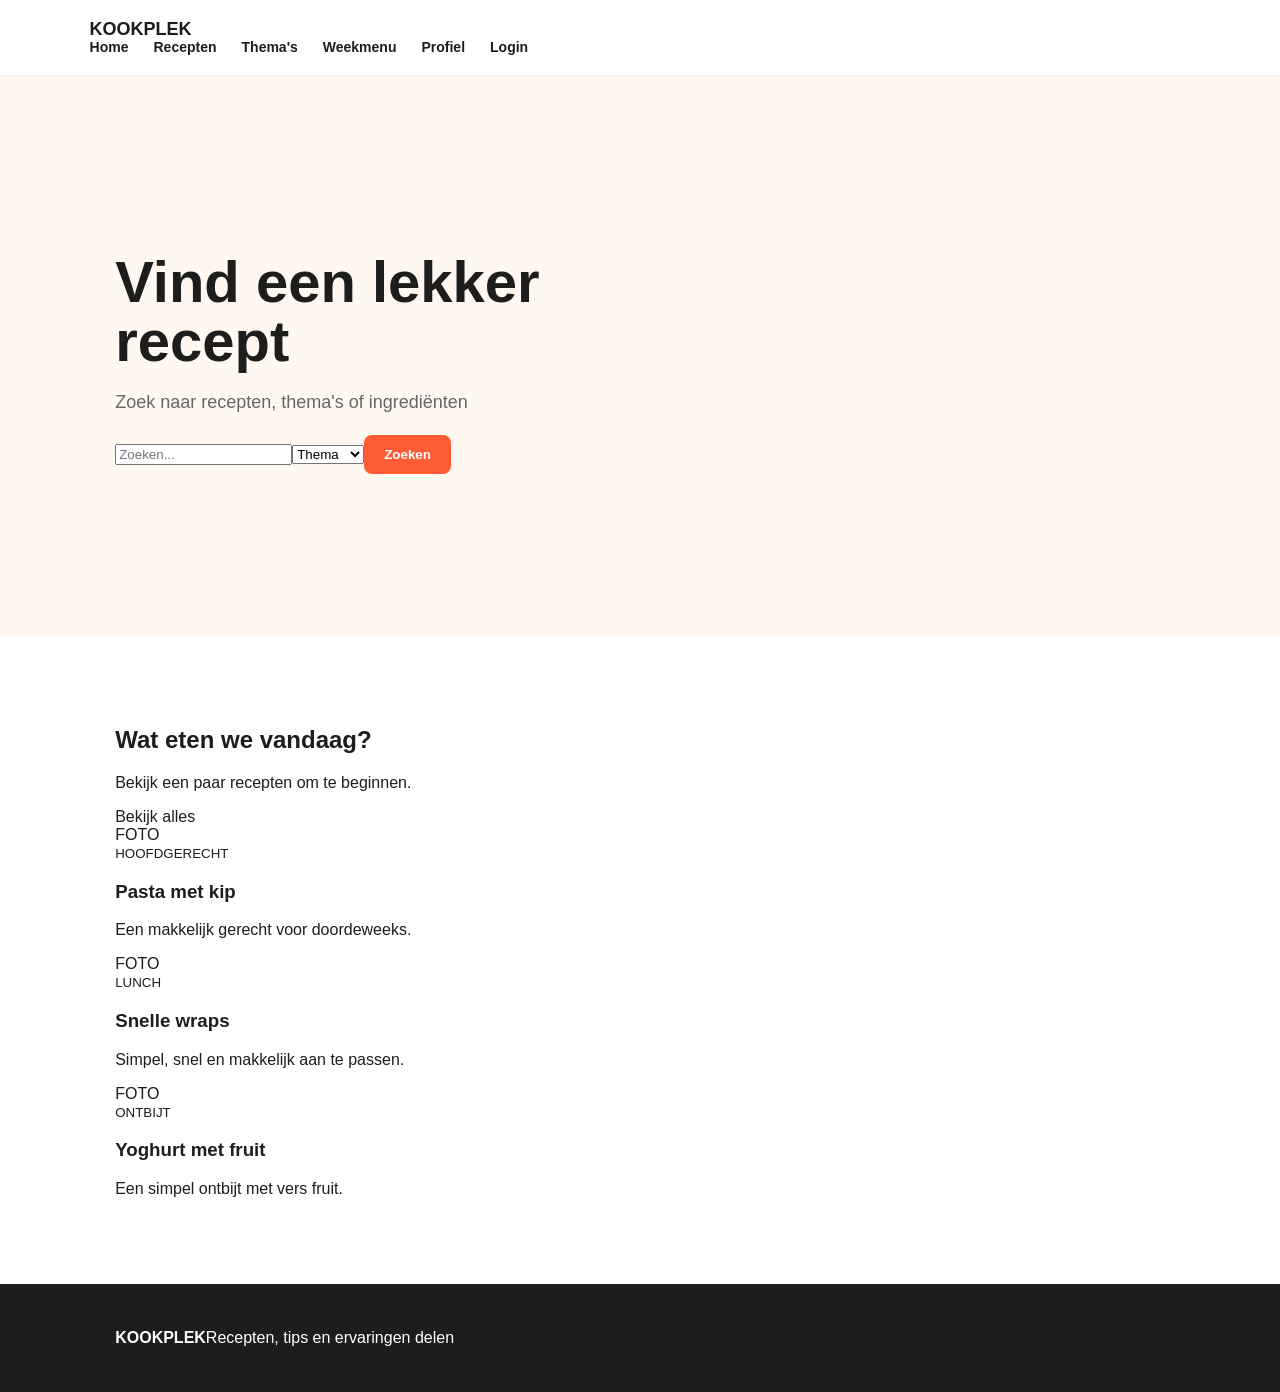
<file: index.html>
<!DOCTYPE html><html lang="nl"><head><meta charset="UTF-8"><meta name="viewport" content="width=device-width,initial-scale=1.0"><title>Home | Kookplek</title><link rel="stylesheet" href="style.css"></head><body><header><div class="wrap nav"><a class="logo" href="index.html"><span class="logo-box"></span>KOOKPLEK</a><nav><a href="index.html">Home</a><a href="recepten.html">Recepten</a><a href="themas.html">Thema's</a><a href="weekmenu.html">Weekmenu</a><a href="profiel.html">Profiel</a><a class="login-link" href="login.html">Login</a></nav></div></header><main><section class="hero"><div class="wrap hero-inner"><h1>Vind een lekker recept</h1><p>Zoek naar recepten, thema's of ingrediënten</p><form class="search"><input type="text" placeholder="Zoeken..."><select><option>Thema</option><option>Snel</option><option>Gezond</option><option>Italiaans</option></select><button type="button">Zoeken</button></form></div></section>
<section class="section"><div class="wrap"><div class="title-row"><div><h2>Wat eten we vandaag?</h2><p>Bekijk een paar recepten om te beginnen.</p></div><a href="recepten.html">Bekijk alles</a></div><div class="cards three"><a class="card" href="recept-detail.html"><div class="photo">FOTO</div><div class="card-text"><small>HOOFDGERECHT</small><h3>Pasta met kip</h3><p>Een makkelijk gerecht voor doordeweeks.</p></div></a><a class="card" href="recept-detail.html"><div class="photo">FOTO</div><div class="card-text"><small>LUNCH</small><h3>Snelle wraps</h3><p>Simpel, snel en makkelijk aan te passen.</p></div></a><a class="card" href="recept-detail.html"><div class="photo">FOTO</div><div class="card-text"><small>ONTBIJT</small><h3>Yoghurt met fruit</h3><p>Een simpel ontbijt met vers fruit.</p></div></a></div></div></section></main><footer><div class="wrap footer"><strong>KOOKPLEK</strong><span>Recepten, tips en ervaringen delen</span></div></footer></body></html>
</file>
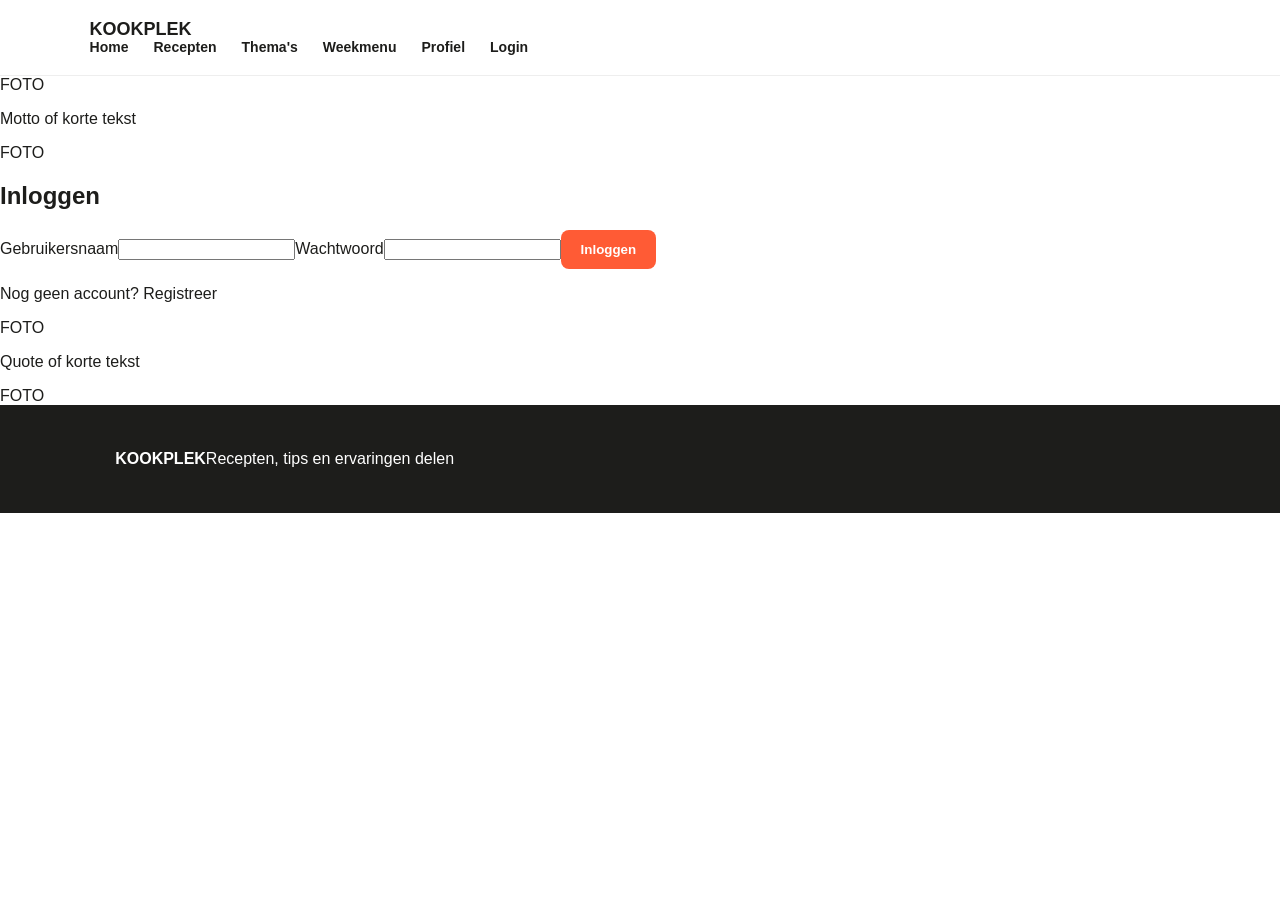
<file: login.html>
<!DOCTYPE html><html lang="nl"><head><meta charset="UTF-8"><meta name="viewport" content="width=device-width,initial-scale=1.0"><title>Login | Kookplek</title><link rel="stylesheet" href="style.css"></head><body><header><div class="wrap nav"><a class="logo" href="index.html"><span class="logo-box"></span>KOOKPLEK</a><nav><a href="index.html">Home</a><a href="recepten.html">Recepten</a><a href="themas.html">Thema's</a><a href="weekmenu.html">Weekmenu</a><a href="profiel.html">Profiel</a><a class="login-link" href="login.html">Login</a></nav></div></header><main><section class="login-layout wrap"><div class="side-block"><div class="mini-photo">FOTO</div><p>Motto of korte tekst</p><div class="mini-photo">FOTO</div></div><form class="form-box"><h1>Inloggen</h1><label>Gebruikersnaam</label><input type="text"><label>Wachtwoord</label><input type="password"><button type="button">Inloggen</button><p>Nog geen account? <a href="registreren.html">Registreer</a></p></form><div class="side-block"><div class="mini-photo">FOTO</div><p>Quote of korte tekst</p><div class="mini-photo">FOTO</div></div></section></main><footer><div class="wrap footer"><strong>KOOKPLEK</strong><span>Recepten, tips en ervaringen delen</span></div></footer></body></html>
</file>
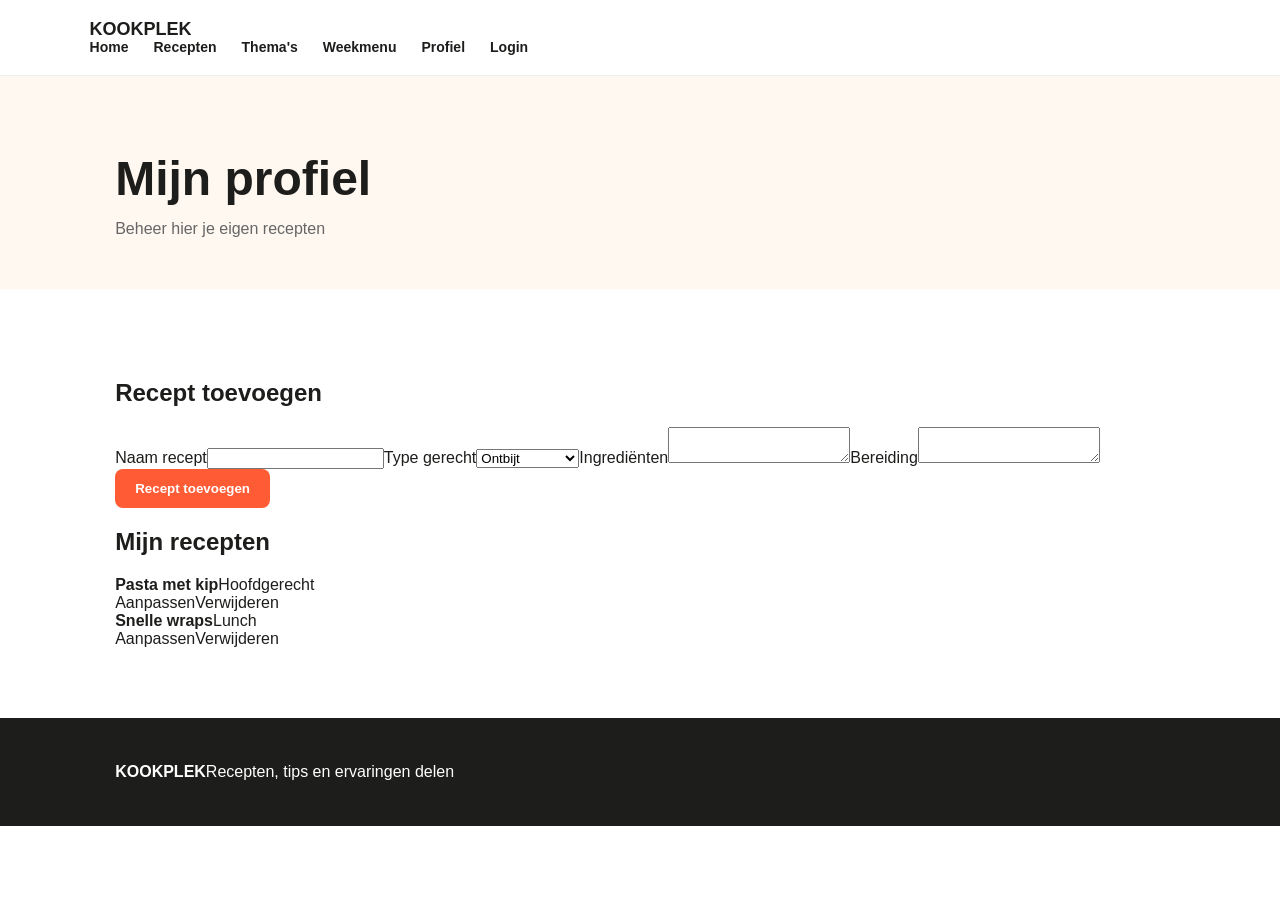
<file: profiel.html>
<!DOCTYPE html><html lang="nl"><head><meta charset="UTF-8"><meta name="viewport" content="width=device-width,initial-scale=1.0"><title>Profiel | Kookplek</title><link rel="stylesheet" href="style.css"></head><body><header><div class="wrap nav"><a class="logo" href="index.html"><span class="logo-box"></span>KOOKPLEK</a><nav><a href="index.html">Home</a><a href="recepten.html">Recepten</a><a href="themas.html">Thema's</a><a href="weekmenu.html">Weekmenu</a><a href="profiel.html">Profiel</a><a class="login-link" href="login.html">Login</a></nav></div></header><main><section class="page-head"><div class="wrap"><h1>Mijn profiel</h1><p>Beheer hier je eigen recepten</p></div></section><section class="section"><div class="wrap profile-grid"><form class="form-box"><h2>Recept toevoegen</h2><label>Naam recept</label><input><label>Type gerecht</label><select><option>Ontbijt</option><option>Lunch</option><option>Hoofdgerecht</option><option>Nagerecht</option></select><label>Ingrediënten</label><textarea></textarea><label>Bereiding</label><textarea></textarea><button type="button">Recept toevoegen</button></form><div><h2>Mijn recepten</h2><div class="manage"><div><b>Pasta met kip</b><span>Hoofdgerecht</span></div><div><a href="#">Aanpassen</a><a class="delete" href="#">Verwijderen</a></div></div><div class="manage"><div><b>Snelle wraps</b><span>Lunch</span></div><div><a href="#">Aanpassen</a><a class="delete" href="#">Verwijderen</a></div></div></div></div></section></main><footer><div class="wrap footer"><strong>KOOKPLEK</strong><span>Recepten, tips en ervaringen delen</span></div></footer></body></html>
</file>
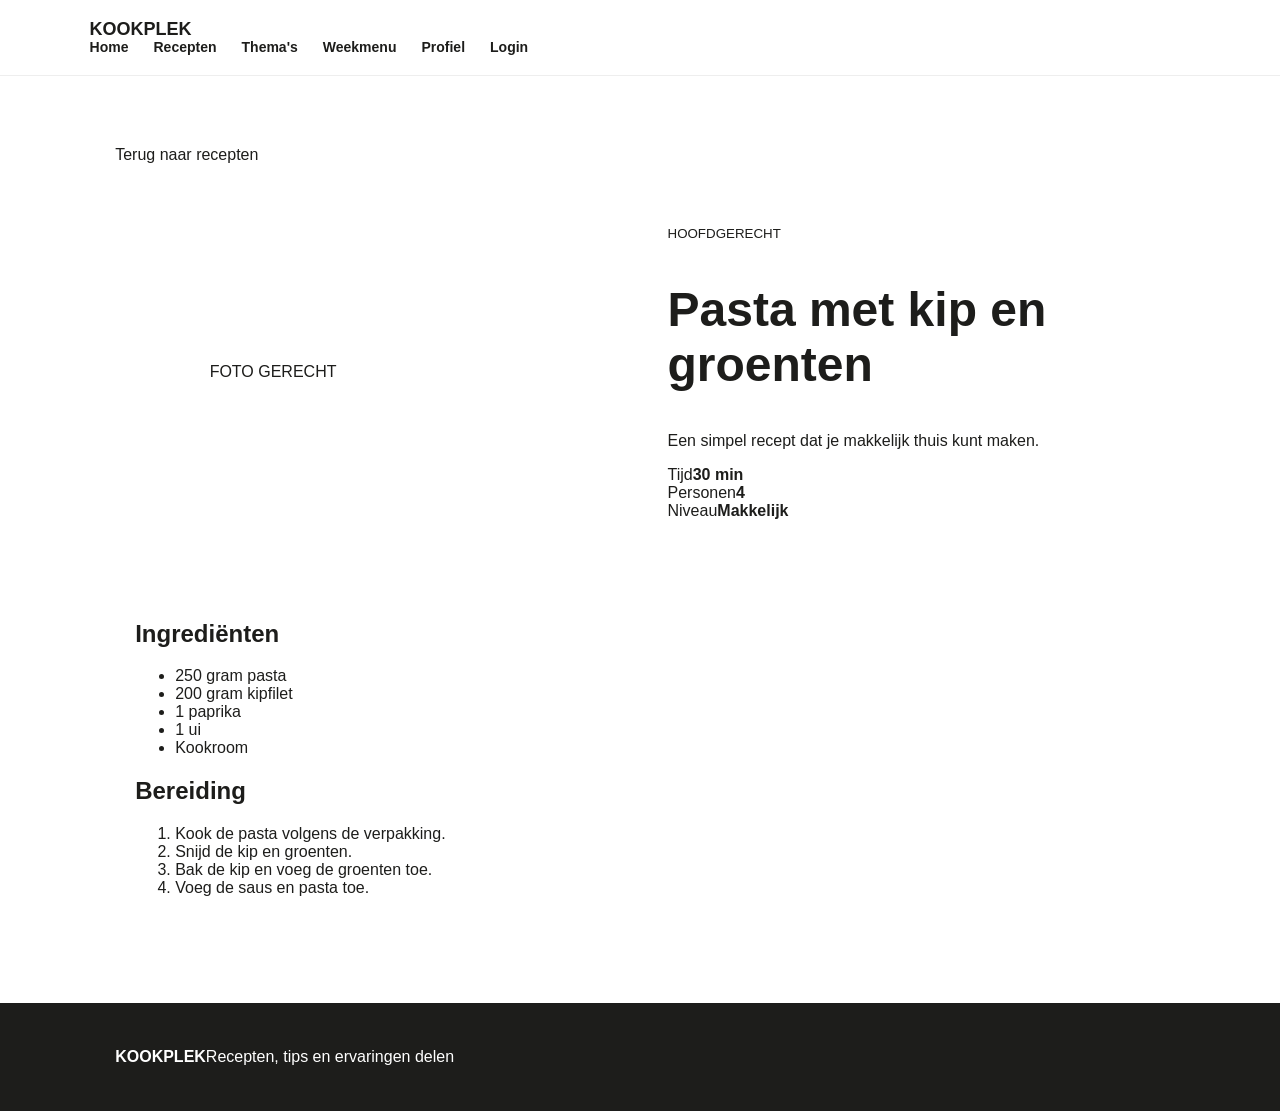
<file: recept-detail.html>
<!DOCTYPE html><html lang="nl"><head><meta charset="UTF-8"><meta name="viewport" content="width=device-width,initial-scale=1.0"><title>Recept | Kookplek</title><link rel="stylesheet" href="style.css"></head><body><header><div class="wrap nav"><a class="logo" href="index.html"><span class="logo-box"></span>KOOKPLEK</a><nav><a href="index.html">Home</a><a href="recepten.html">Recepten</a><a href="themas.html">Thema's</a><a href="weekmenu.html">Weekmenu</a><a href="profiel.html">Profiel</a><a class="login-link" href="login.html">Login</a></nav></div></header><main><section class="section"><div class="wrap"><a class="back" href="recepten.html">Terug naar recepten</a><div class="detail"><div class="detail-photo">FOTO GERECHT</div><div><small>HOOFDGERECHT</small><h1>Pasta met kip en groenten</h1><p>Een simpel recept dat je makkelijk thuis kunt maken.</p><div class="info-row"><div><span>Tijd</span><b>30 min</b></div><div><span>Personen</span><b>4</b></div><div><span>Niveau</span><b>Makkelijk</b></div></div></div></div><div class="recipe-info"><div><h2>Ingrediënten</h2><ul><li>250 gram pasta</li><li>200 gram kipfilet</li><li>1 paprika</li><li>1 ui</li><li>Kookroom</li></ul></div><div><h2>Bereiding</h2><ol><li>Kook de pasta volgens de verpakking.</li><li>Snijd de kip en groenten.</li><li>Bak de kip en voeg de groenten toe.</li><li>Voeg de saus en pasta toe.</li></ol></div></div></div></section></main><footer><div class="wrap footer"><strong>KOOKPLEK</strong><span>Recepten, tips en ervaringen delen</span></div></footer></body></html>
</file>
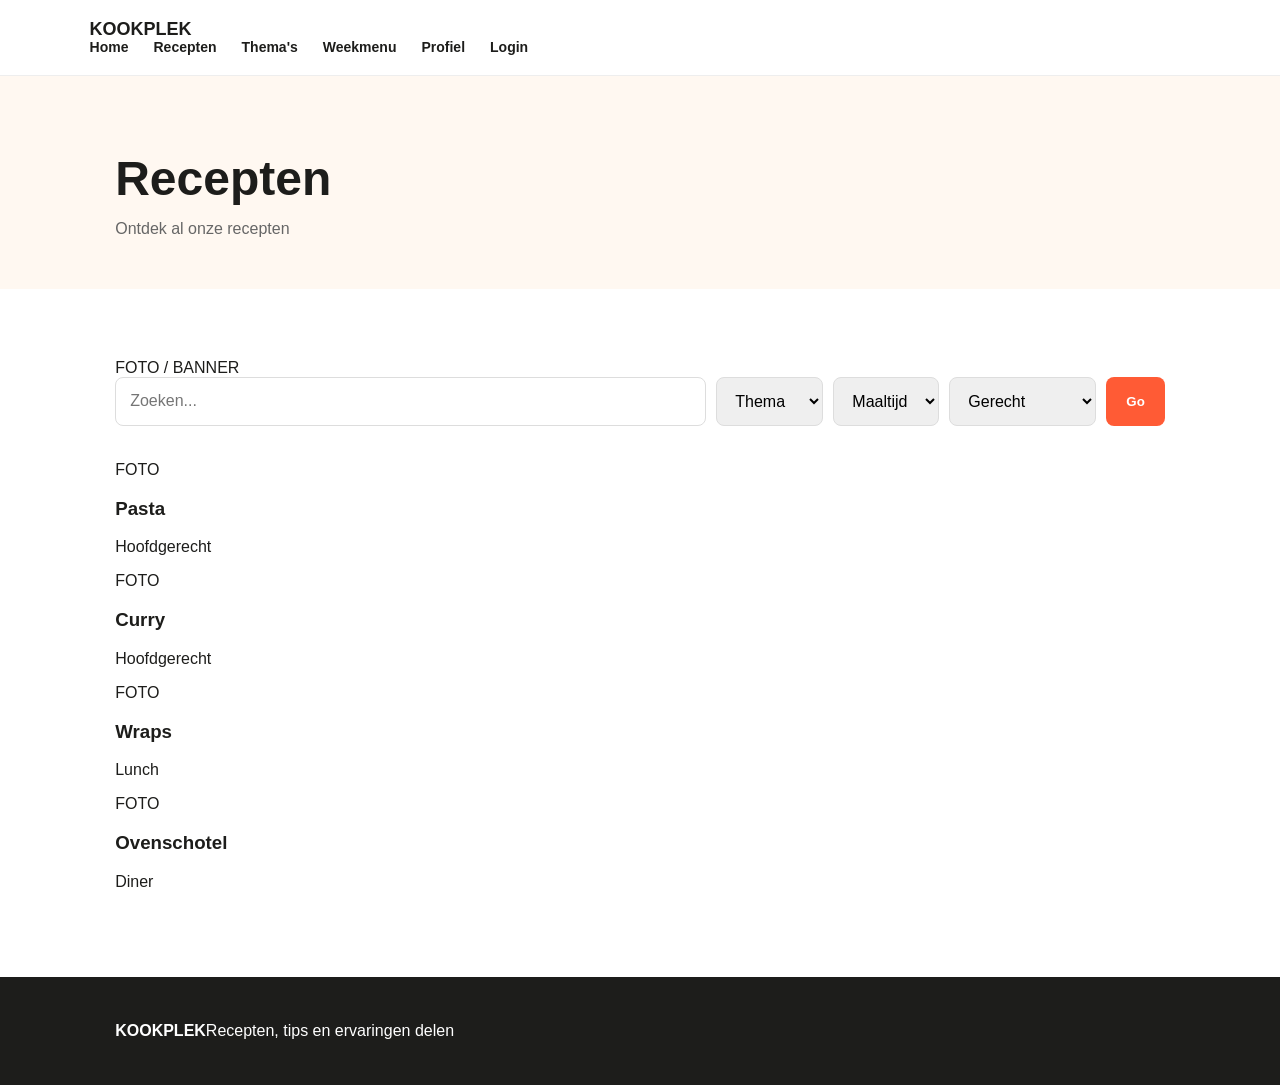
<file: recepten.html>
<!DOCTYPE html><html lang="nl"><head><meta charset="UTF-8"><meta name="viewport" content="width=device-width,initial-scale=1.0"><title>Recepten | Kookplek</title><link rel="stylesheet" href="style.css"></head><body><header><div class="wrap nav"><a class="logo" href="index.html"><span class="logo-box"></span>KOOKPLEK</a><nav><a href="index.html">Home</a><a href="recepten.html">Recepten</a><a href="themas.html">Thema's</a><a href="weekmenu.html">Weekmenu</a><a href="profiel.html">Profiel</a><a class="login-link" href="login.html">Login</a></nav></div></header><main><section class="page-head"><div class="wrap"><h1>Recepten</h1><p>Ontdek al onze recepten</p></div></section><section class="section"><div class="wrap"><div class="banner-photo">FOTO / BANNER</div><div class="filters"><input placeholder="Zoeken..."><select><option>Thema</option><option>Snel</option><option>Gezond</option></select><select><option>Maaltijd</option><option>Ontbijt</option><option>Lunch</option><option>Diner</option></select><select><option>Gerecht</option><option>Voorgerecht</option><option>Hoofdgerecht</option><option>Nagerecht</option></select><button>Go</button></div><div class="cards four"><a class="card" href="recept-detail.html"><div class="photo">FOTO</div><div class="card-text"><h3>Pasta</h3><p>Hoofdgerecht</p></div></a><a class="card" href="recept-detail.html"><div class="photo">FOTO</div><div class="card-text"><h3>Curry</h3><p>Hoofdgerecht</p></div></a><a class="card" href="recept-detail.html"><div class="photo">FOTO</div><div class="card-text"><h3>Wraps</h3><p>Lunch</p></div></a><a class="card" href="recept-detail.html"><div class="photo">FOTO</div><div class="card-text"><h3>Ovenschotel</h3><p>Diner</p></div></a></div></div></section></main><footer><div class="wrap footer"><strong>KOOKPLEK</strong><span>Recepten, tips en ervaringen delen</span></div></footer></body></html>
</file>
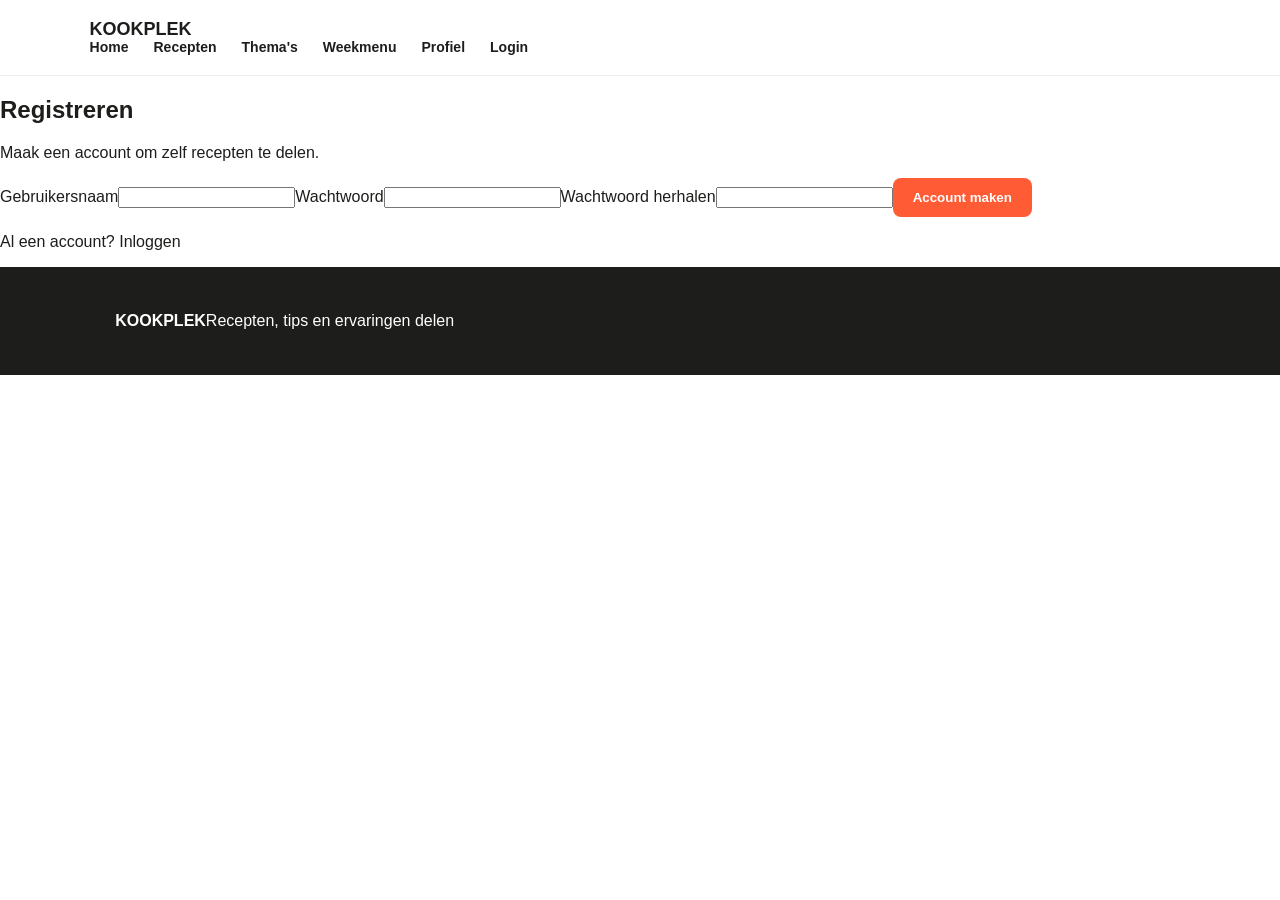
<file: registreren.html>
<!DOCTYPE html><html lang="nl"><head><meta charset="UTF-8"><meta name="viewport" content="width=device-width,initial-scale=1.0"><title>Registreren | Kookplek</title><link rel="stylesheet" href="style.css"></head><body><header><div class="wrap nav"><a class="logo" href="index.html"><span class="logo-box"></span>KOOKPLEK</a><nav><a href="index.html">Home</a><a href="recepten.html">Recepten</a><a href="themas.html">Thema's</a><a href="weekmenu.html">Weekmenu</a><a href="profiel.html">Profiel</a><a class="login-link" href="login.html">Login</a></nav></div></header><main><section class="form-page"><form class="form-box register"><h1>Registreren</h1><p>Maak een account om zelf recepten te delen.</p><label>Gebruikersnaam</label><input><label>Wachtwoord</label><input type="password"><label>Wachtwoord herhalen</label><input type="password"><button type="button">Account maken</button><p>Al een account? <a href="login.html">Inloggen</a></p></form></section></main><footer><div class="wrap footer"><strong>KOOKPLEK</strong><span>Recepten, tips en ervaringen delen</span></div></footer></body></html>
</file>
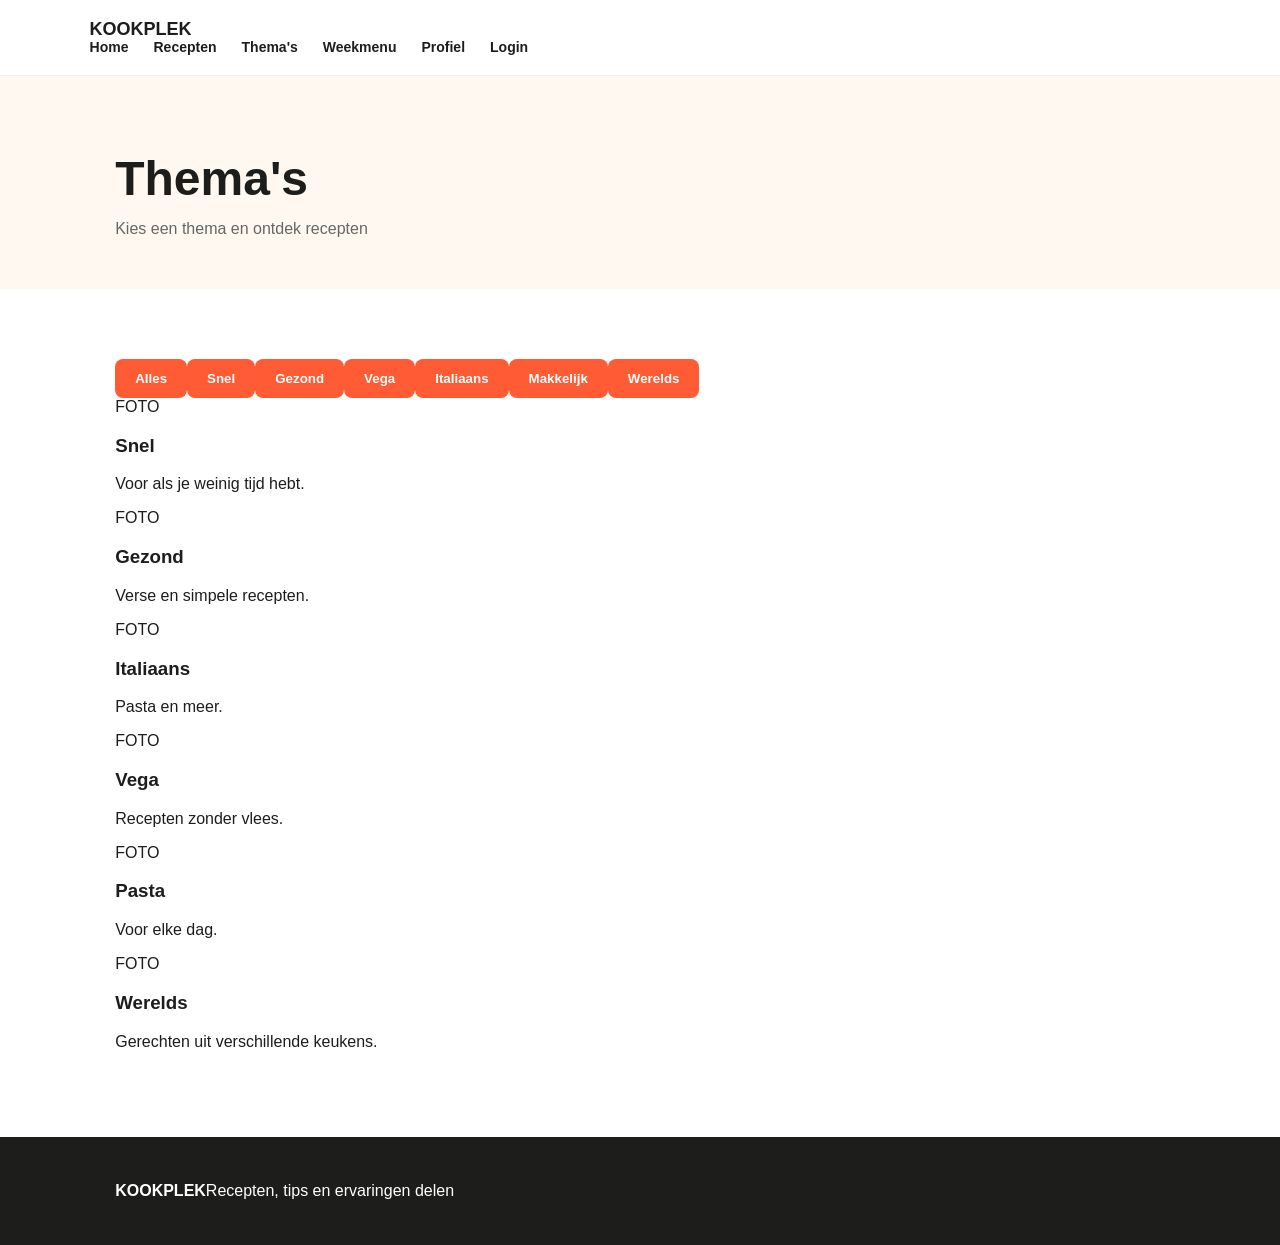
<file: themas.html>
<!DOCTYPE html><html lang="nl"><head><meta charset="UTF-8"><meta name="viewport" content="width=device-width,initial-scale=1.0"><title>Thema's | Kookplek</title><link rel="stylesheet" href="style.css"></head><body><header><div class="wrap nav"><a class="logo" href="index.html"><span class="logo-box"></span>KOOKPLEK</a><nav><a href="index.html">Home</a><a href="recepten.html">Recepten</a><a href="themas.html">Thema's</a><a href="weekmenu.html">Weekmenu</a><a href="profiel.html">Profiel</a><a class="login-link" href="login.html">Login</a></nav></div></header><main><section class="page-head"><div class="wrap"><h1>Thema's</h1><p>Kies een thema en ontdek recepten</p></div></section><section class="section"><div class="wrap"><div class="pills"><button>Alles</button><button>Snel</button><button>Gezond</button><button>Vega</button><button>Italiaans</button><button>Makkelijk</button><button>Werelds</button></div><div class="cards three"><div class="card"><div class="photo">FOTO</div><div class="card-text"><h3>Snel</h3><p>Voor als je weinig tijd hebt.</p></div></div><div class="card"><div class="photo">FOTO</div><div class="card-text"><h3>Gezond</h3><p>Verse en simpele recepten.</p></div></div><div class="card"><div class="photo">FOTO</div><div class="card-text"><h3>Italiaans</h3><p>Pasta en meer.</p></div></div><div class="card"><div class="photo">FOTO</div><div class="card-text"><h3>Vega</h3><p>Recepten zonder vlees.</p></div></div><div class="card"><div class="photo">FOTO</div><div class="card-text"><h3>Pasta</h3><p>Voor elke dag.</p></div></div><div class="card"><div class="photo">FOTO</div><div class="card-text"><h3>Werelds</h3><p>Gerechten uit verschillende keukens.</p></div></div></div></div></section></main><footer><div class="wrap footer"><strong>KOOKPLEK</strong><span>Recepten, tips en ervaringen delen</span></div></footer></body></html>
</file>
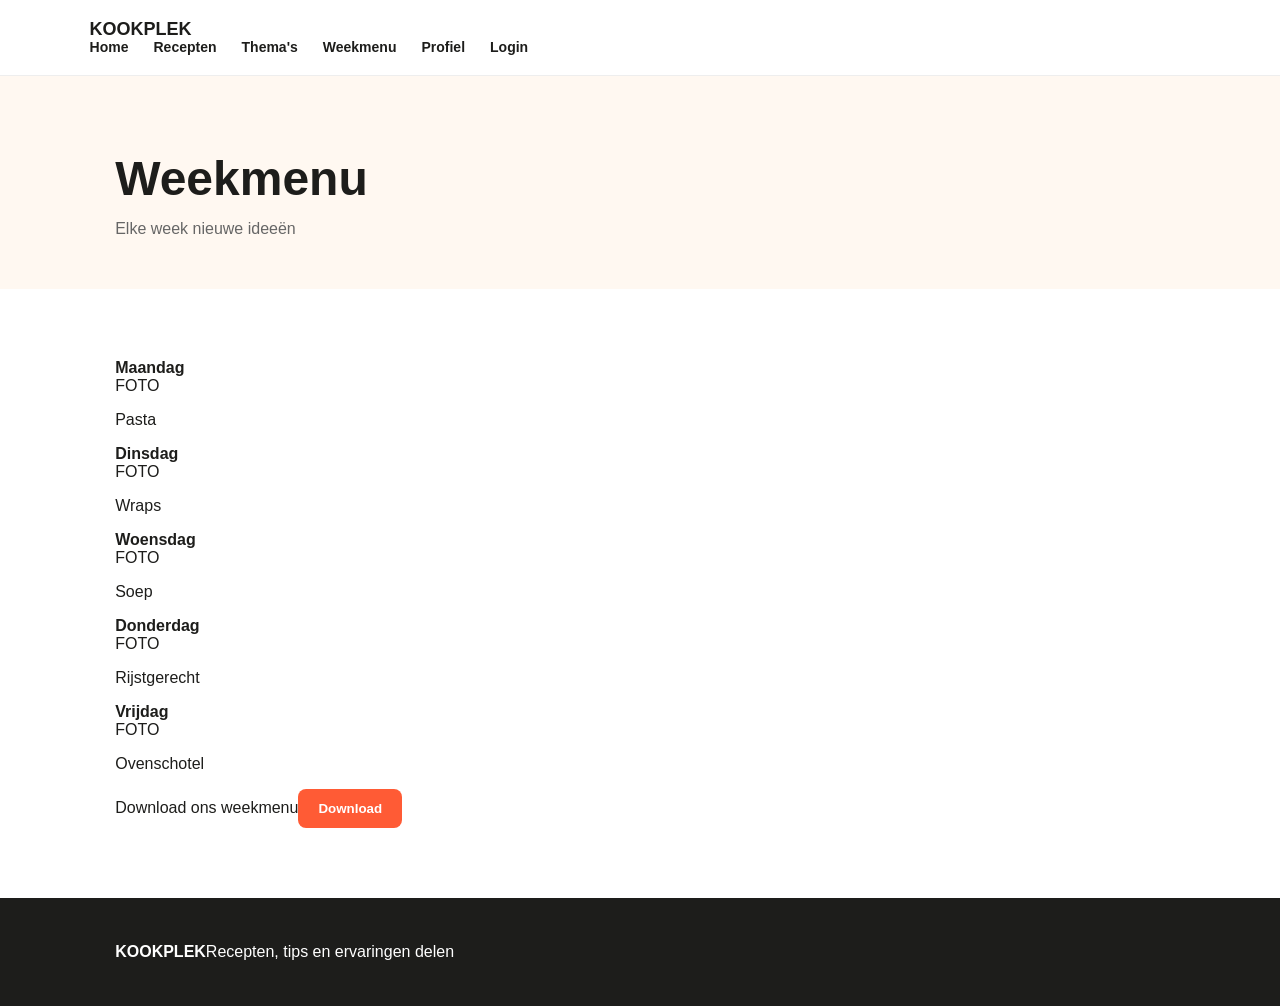
<file: weekmenu.html>
<!DOCTYPE html><html lang="nl"><head><meta charset="UTF-8"><meta name="viewport" content="width=device-width,initial-scale=1.0"><title>Weekmenu | Kookplek</title><link rel="stylesheet" href="style.css"></head><body><header><div class="wrap nav"><a class="logo" href="index.html"><span class="logo-box"></span>KOOKPLEK</a><nav><a href="index.html">Home</a><a href="recepten.html">Recepten</a><a href="themas.html">Thema's</a><a href="weekmenu.html">Weekmenu</a><a href="profiel.html">Profiel</a><a class="login-link" href="login.html">Login</a></nav></div></header><main><section class="page-head"><div class="wrap"><h1>Weekmenu</h1><p>Elke week nieuwe ideeën</p></div></section><section class="section"><div class="wrap"><div class="week"><div class="day"><b>Maandag</b><div class="photo">FOTO</div><p>Pasta</p></div><div class="day"><b>Dinsdag</b><div class="photo">FOTO</div><p>Wraps</p></div><div class="day"><b>Woensdag</b><div class="photo">FOTO</div><p>Soep</p></div><div class="day"><b>Donderdag</b><div class="photo">FOTO</div><p>Rijstgerecht</p></div><div class="day"><b>Vrijdag</b><div class="photo">FOTO</div><p>Ovenschotel</p></div></div><div class="download-box"><span>Download ons weekmenu</span><button>Download</button></div></div></section></main><footer><div class="wrap footer"><strong>KOOKPLEK</strong><span>Recepten, tips en ervaringen delen</span></div></footer></body></html>
</file>
<file: style.css>
*{box-sizing:border-box}body{margin:0;font-family:Arial,Helvetica,sans-serif;color:#1d1d1b;background:#fff}a{color:inherit;text-decoration:none}header{height:76px;display:flex;align-items:center;justify-content:space-between;padding:0 7%;border-bottom:1px solid #eee;background:#fff;position:sticky;top:0;z-index:10}.logo{font-weight:900;font-size:18px;line-height:16px}.logo span{display:block;color:#ff5b35}nav{display:flex;gap:25px;align-items:center;font-size:14px;font-weight:700}.nav-button,.button,button{background:#ff5b35;color:#fff;border:0;border-radius:8px;padding:12px 20px;font-weight:800;cursor:pointer}.hero{min-height:560px;padding:80px 9%;display:grid;grid-template-columns:1.25fr .75fr;align-items:center;gap:70px;background:#fff8f1}.tag{font-size:12px;font-weight:900;letter-spacing:1.5px;color:#ff5b35}.hero h1,.page-head h1{font-size:58px;line-height:1.02;margin:14px 0}.hero h1 em{font-style:normal;color:#ff5b35}.hero p{font-size:18px;line-height:1.6;max-width:620px;color:#666}.hero-search{display:flex;margin-top:28px;max-width:570px}.hero-search input{flex:1;border-radius:9px 0 0 9px;border:1px solid #ddd;padding:17px}.hero-search button{border-radius:0 9px 9px 0}.hero-card{background:#fff;border-radius:26px;padding:28px;box-shadow:0 15px 50px #e9d9ca;text-align:center;transform:rotate(2deg)}.food-emoji,.recipe-image,.detail-image{display:grid;place-items:center;background:#ffe4d6;font-size:90px;min-height:280px;border-radius:18px}.hero-card b{font-size:22px}.hero-card p{font-size:14px;margin:auto}.section{padding:70px 9%}.section.alt{background:#f7f7f5}.section-title{display:flex;justify-content:space-between;align-items:end;margin-bottom:30px}.section-title h2,.cta h2{font-size:36px;margin:8px 0}.categories{display:grid;grid-template-columns:repeat(4,1fr);gap:18px}.categories a{padding:28px;background:#f7f7f5;border-radius:16px;font-size:32px}.categories b,.categories small{display:block;font-size:17px;margin-top:12px}.categories small{font-size:13px;color:#777;margin-top:4px}.recipe-grid{display:grid;grid-template-columns:repeat(3,1fr);gap:25px}.recipe-card{background:#fff;border-radius:16px;overflow:hidden;border:1px solid #eee;transition:.2s}.recipe-card:hover{transform:translateY(-4px)}.recipe-image{border-radius:0;min-height:220px;font-size:65px}.recipe-info{padding:20px}.recipe-info small{color:#ff5b35;font-weight:bold}.recipe-info h3{font-size:21px;margin:8px 0 18px}.recipe-info span{font-size:13px;font-weight:bold}.cta{text-align:center;background:#ff5b35;color:#fff;padding:75px 20px}.cta .tag{color:#fff}.button.light{display:inline-block;background:#fff;color:#ff5b35;margin-top:12px}.page-head{padding:65px 9% 35px;background:#fff8f1}.page-head h1{font-size:48px}.page-head p{color:#666}.filters{display:flex;gap:10px;margin-bottom:35px}.filters input,.filters select,.auth input,.editor input,.editor select,.editor textarea{padding:14px;border:1px solid #ddd;border-radius:8px;font:inherit}.filters input{flex:1}.detail{padding:60px 9%;display:grid;grid-template-columns:1fr 1fr;gap:55px;align-items:center}.detail h1{font-size:48px}.detail-image{min-height:400px}.recipe-body{padding:20px 9% 80px;display:grid;grid-template-columns:1fr 2fr;gap:70px}.recipe-body li{margin:12px 0}.recipe-body p{line-height:1.8}.auth{min-height:650px;display:grid;place-items:center;background:#fff8f1;padding:50px}.auth form{width:min(420px,100%);background:#fff;padding:38px;border-radius:18px;box-shadow:0 12px 40px #eaded5}.auth h1{font-size:36px}.auth label,.editor label{display:block;font-size:13px;font-weight:bold;margin:16px 0 7px}.auth input{width:100%}.auth button{width:100%;margin-top:20px}.auth p{font-size:13px}.auth a{color:#ff5b35;font-weight:bold}.error{background:#ffe7e2;padding:10px;border-radius:6px}.dashboard,.admin-grid{padding:55px 9%;display:grid;grid-template-columns:1fr 1fr;gap:55px}.editor{background:#f7f7f5;padding:30px;border-radius:16px}.editor input,.editor select,.editor textarea{width:100%;background:#fff}.editor textarea{height:120px;resize:vertical}.editor button{margin-top:18px}.manage-row{display:flex;justify-content:space-between;align-items:center;border-bottom:1px solid #eee;padding:17px 5px;gap:15px}.manage-row small{display:block;color:#888;margin-top:4px}.manage-row a{font-size:13px;font-weight:bold;margin-left:12px}.danger{color:#d83920}footer{padding:45px 9%;display:flex;justify-content:space-between;background:#1d1d1b;color:#fff}footer p,footer small{color:#aaa}@media(max-width:800px){header{height:auto;padding:18px 5%;align-items:flex-start}nav{gap:10px;flex-wrap:wrap;justify-content:flex-end}.hero{grid-template-columns:1fr;padding:60px 6%}.hero h1{font-size:43px}.hero-card{display:none}.categories{grid-template-columns:1fr 1fr}.recipe-grid{grid-template-columns:1fr}.detail,.recipe-body,.dashboard,.admin-grid{grid-template-columns:1fr}.detail h1{font-size:38px}.filters{flex-direction:column}.section,.page-head{padding-left:6%;padding-right:6%}footer{flex-direction:column}}
</file>
